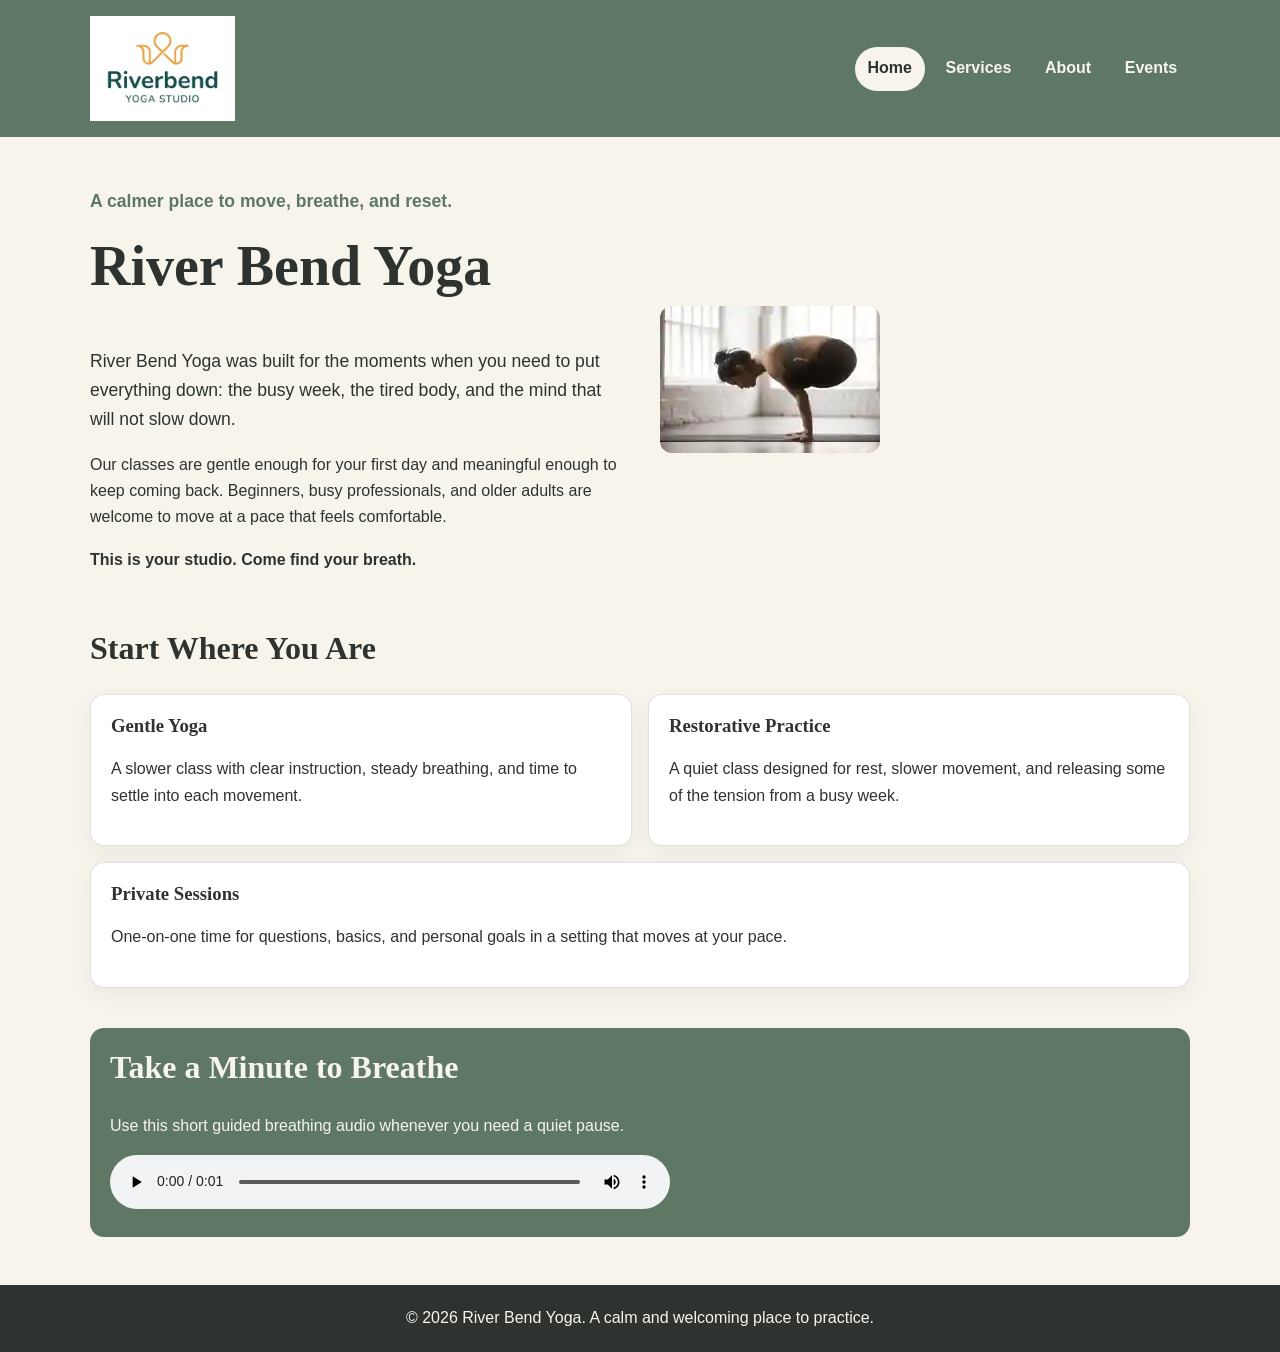
<file: index.html>
<!DOCTYPE html>
<html lang="en">
<head>
  <meta charset="UTF-8">
  <meta name="viewport" content="width=device-width, initial-scale=1.0">
  <title>River Bend Yoga | Home</title>
  <link rel="stylesheet" href="styles.css">
</head>
<body>
  <header class="site-header">
    <div class="header-inner">
      <a class="logo-link" href="index.html">
        <img src="yoga-logo_c.webp" alt="River Bend Yoga logo">
      </a>
      <nav class="site-nav" aria-label="Main navigation">
        <ul>
          <li><a href="index.html" aria-current="page">Home</a></li>
          <li><a href="services.html">Services</a></li>
          <li><a href="about.html">About</a></li>
          <li><a href="events.html">Events</a></li>
        </ul>
      </nav>
    </div>
  </header>

  <main>
    <section class="hero">
      <div class="hero-copy">
        <p class="tagline">A calmer place to move, breathe, and reset.</p>
        <h1>River Bend Yoga</h1>
        <p class="lead">River Bend Yoga was built for the moments when you need to put everything down: the busy week, the tired body, and the mind that will not slow down.</p>
        <p>Our classes are gentle enough for your first day and meaningful enough to keep coming back. Beginners, busy professionals, and older adults are welcome to move at a pace that feels comfortable.</p>
        <p><strong>This is your studio. Come find your breath.</strong></p>
      </div>
      <div class="hero-media">
        <picture>
          <source media="(min-width: 700px)" srcset="yoga-feature-large_c.webp">
          <img src="yoga-feature-small_c.webp" alt="Yoga students practicing together in a calm studio setting">
        </picture>
      </div>
    </section>

    <section class="section-block">
      <h2>Start Where You Are</h2>
      <div class="card-grid">
        <article class="card">
          <h3>Gentle Yoga</h3>
          <p>A slower class with clear instruction, steady breathing, and time to settle into each movement.</p>
        </article>
        <article class="card">
          <h3>Restorative Practice</h3>
          <p>A quiet class designed for rest, slower movement, and releasing some of the tension from a busy week.</p>
        </article>
        <article class="card">
          <h3>Private Sessions</h3>
          <p>One-on-one time for questions, basics, and personal goals in a setting that moves at your pace.</p>
        </article>
      </div>
    </section>

    <section class="callout">
      <h2>Take a Minute to Breathe</h2>
      <p>Use this short guided breathing audio whenever you need a quiet pause.</p>
      <audio controls>
        <source src="yoga-breathing_c.mp3" type="audio/mpeg">
        Your browser does not support the audio element.
        <a href="yoga-breathing_c.mp3">Listen to the guided breathing audio.</a>
      </audio>
    </section>
  </main>

  <footer class="site-footer">
    <p>&copy; 2026 River Bend Yoga. A calm and welcoming place to practice.</p>
  </footer>
  <script src="app.js"></script>
</body>
</html>
</file>
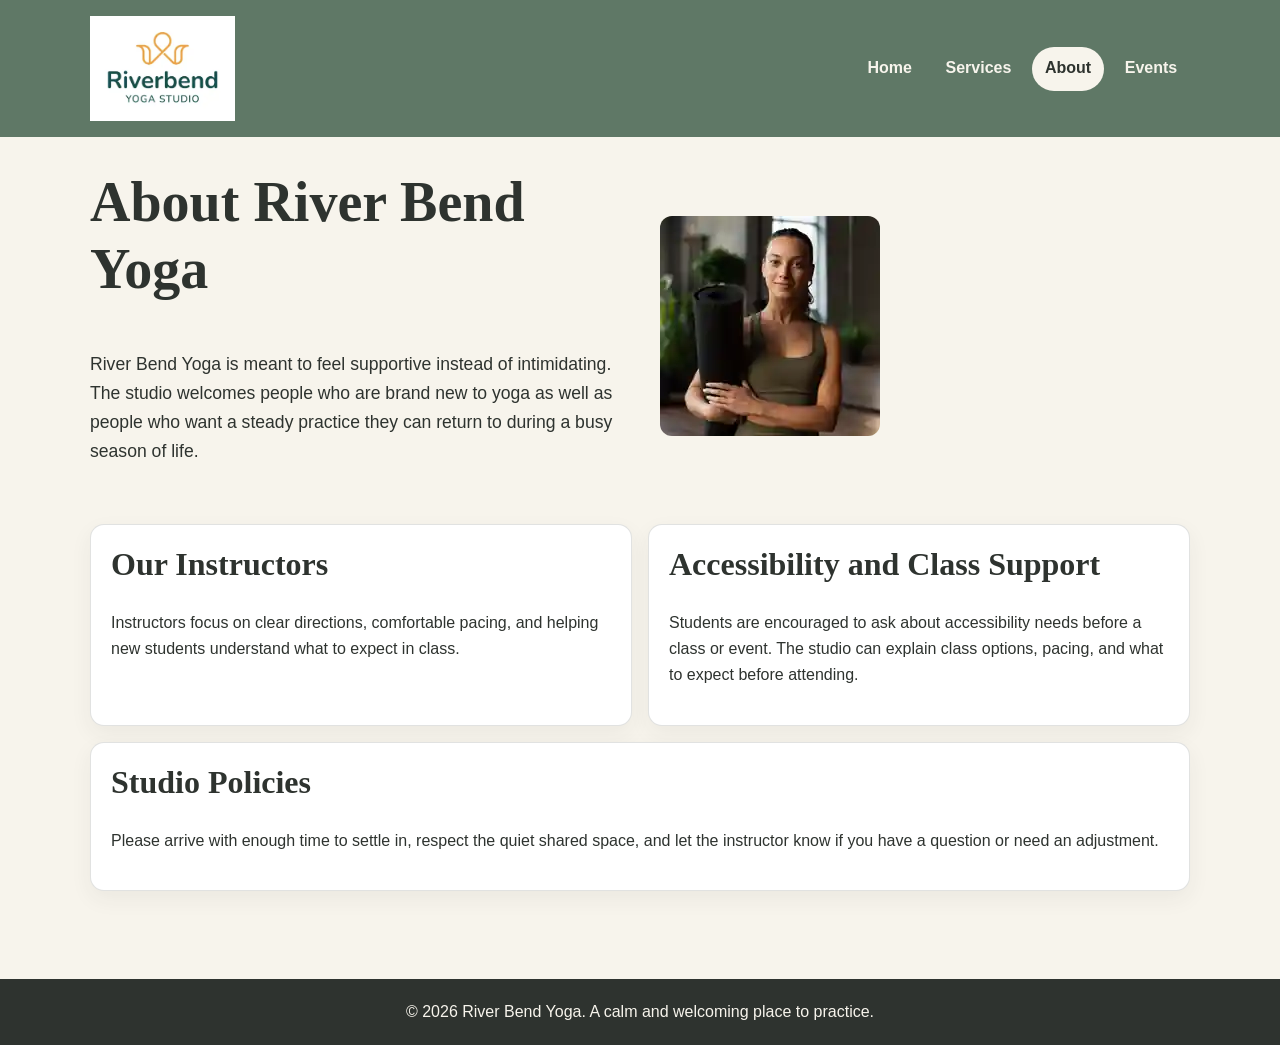
<file: about.html>
<!DOCTYPE html>
<html lang="en">
<head>
  <meta charset="UTF-8">
  <meta name="viewport" content="width=device-width, initial-scale=1.0">
  <title>River Bend Yoga | About</title>
  <link rel="stylesheet" href="styles.css">
</head>
<body>
  <header class="site-header">
    <div class="header-inner">
      <a class="logo-link" href="index.html"><img src="yoga-logo_c.webp" alt="River Bend Yoga logo"></a>
      <nav class="site-nav" aria-label="Main navigation">
        <ul>
          <li><a href="index.html">Home</a></li>
          <li><a href="services.html">Services</a></li>
          <li><a href="about.html" aria-current="page">About</a></li>
          <li><a href="events.html">Events</a></li>
        </ul>
      </nav>
    </div>
  </header>

  <main>
    <section class="split-section">
      <div class="split-copy">
        <h1>About River Bend Yoga</h1>
        <p class="lead">River Bend Yoga is meant to feel supportive instead of intimidating. The studio welcomes people who are brand new to yoga as well as people who want a steady practice they can return to during a busy season of life.</p>
      </div>
      <div class="split-media">
        <img src="yoga-instructor_c.webp" alt="River Bend Yoga instructor demonstrating a yoga pose in the studio">
      </div>
    </section>

    <section class="section-block">
      <div class="card-grid">
        <article class="card"><h2>Our Instructors</h2><p>Instructors focus on clear directions, comfortable pacing, and helping new students understand what to expect in class.</p></article>
        <article class="card"><h2>Accessibility and Class Support</h2><p>Students are encouraged to ask about accessibility needs before a class or event. The studio can explain class options, pacing, and what to expect before attending.</p></article>
        <article class="card"><h2>Studio Policies</h2><p>Please arrive with enough time to settle in, respect the quiet shared space, and let the instructor know if you have a question or need an adjustment.</p></article>
      </div>
    </section>
  </main>

  <footer class="site-footer"><p>&copy; 2026 River Bend Yoga. A calm and welcoming place to practice.</p></footer>
  <script src="app.js"></script>
</body>
</html>
</file>
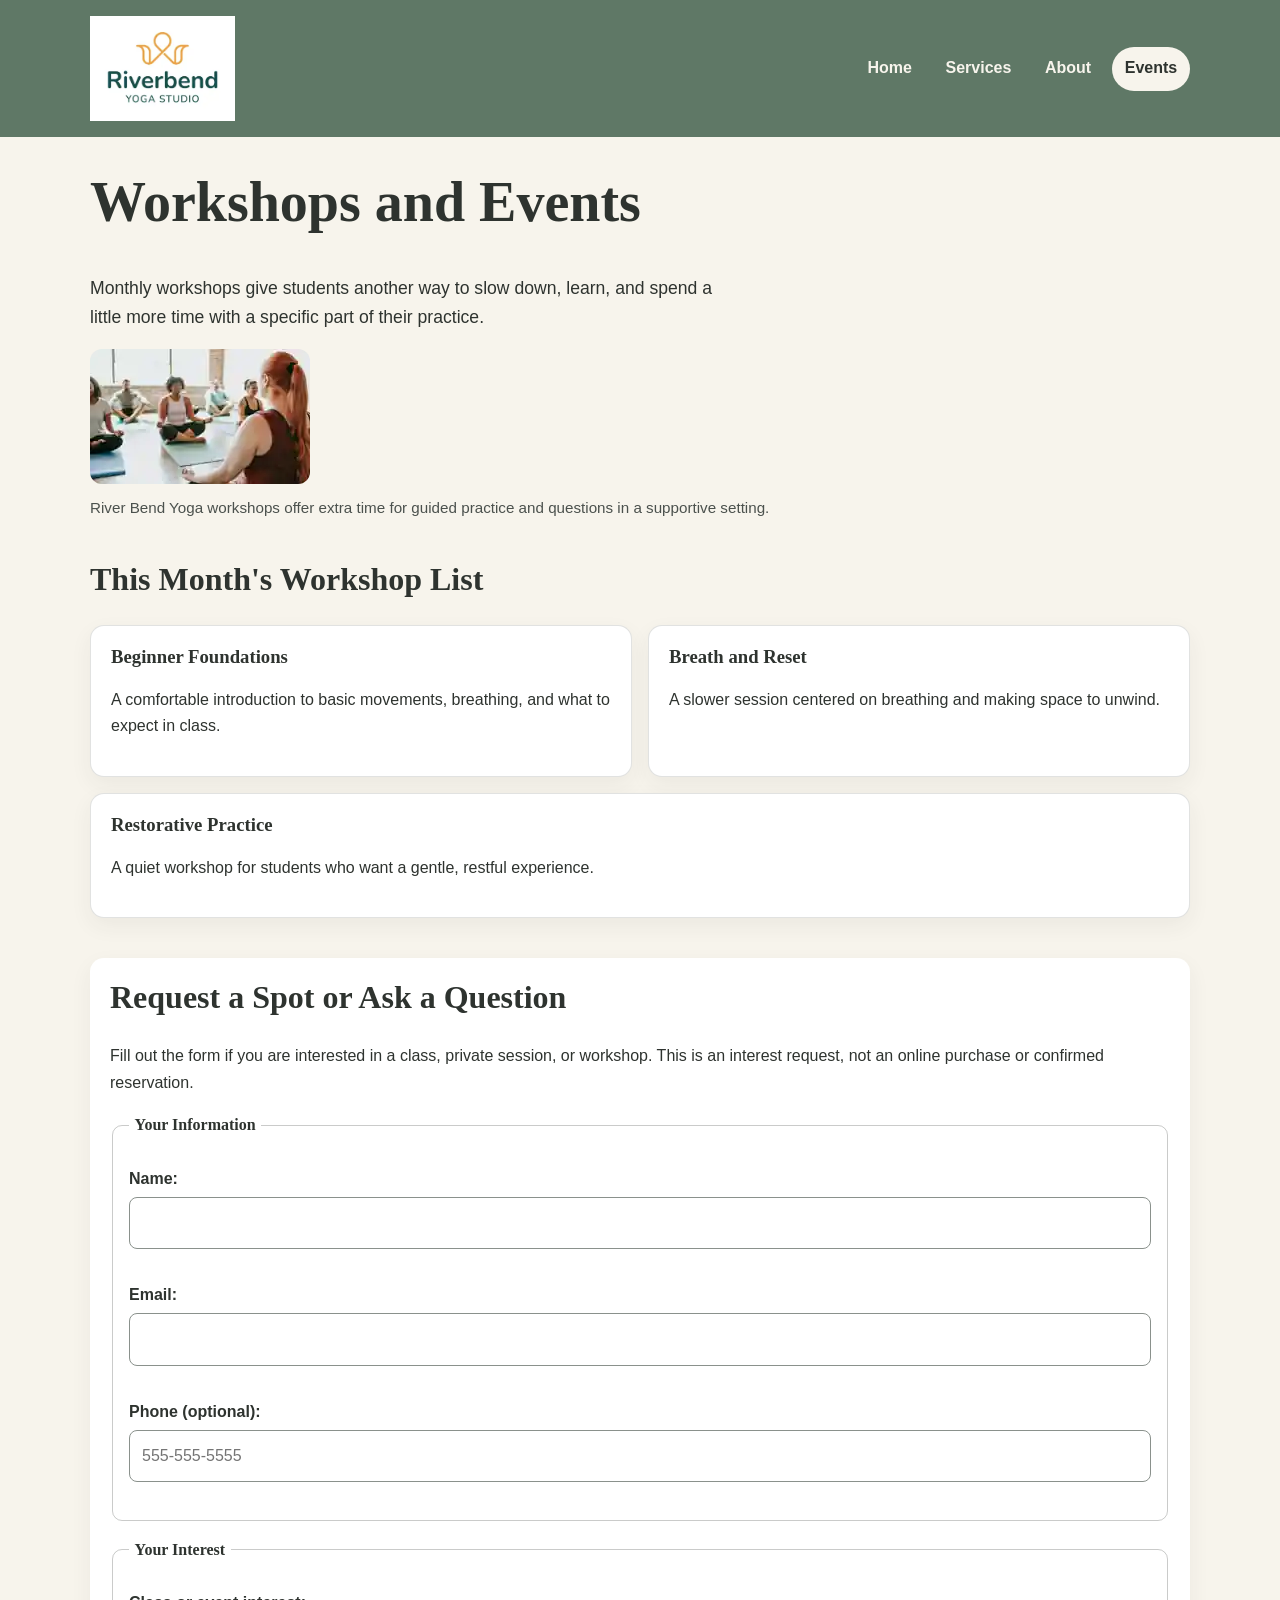
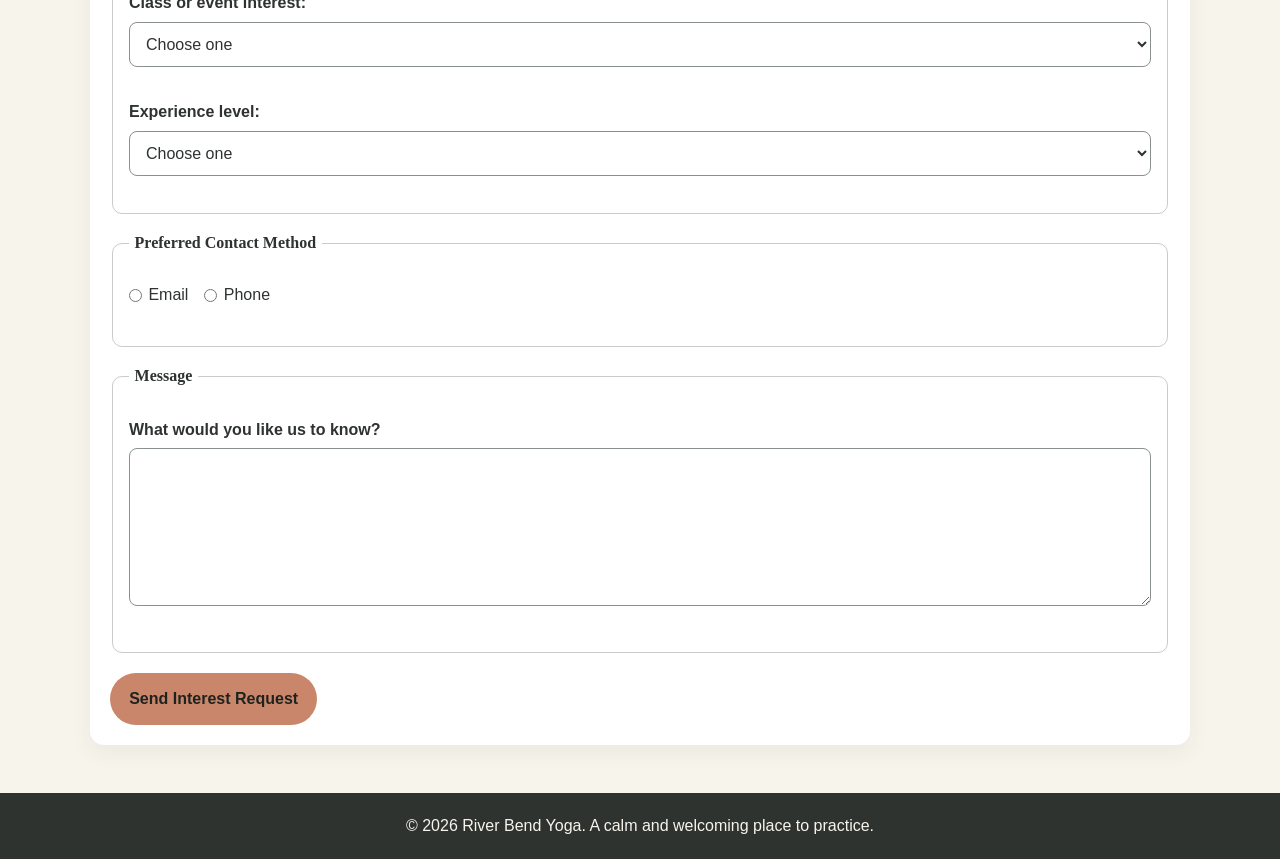
<file: events.html>
<!DOCTYPE html>
<html lang="en">
<head>
  <meta charset="UTF-8">
  <meta name="viewport" content="width=device-width, initial-scale=1.0">
  <title>River Bend Yoga | Events</title>
  <link rel="stylesheet" href="styles.css">
</head>
<body>
  <header class="site-header">
    <div class="header-inner">
      <a class="logo-link" href="index.html"><img src="yoga-logo_c.webp" alt="River Bend Yoga logo"></a>
      <nav class="site-nav" aria-label="Main navigation">
        <ul>
          <li><a href="index.html">Home</a></li>
          <li><a href="services.html">Services</a></li>
          <li><a href="about.html">About</a></li>
          <li><a href="events.html" aria-current="page">Events</a></li>
        </ul>
      </nav>
    </div>
  </header>

  <main>
    <h1>Workshops and Events</h1>
    <p class="lead">Monthly workshops give students another way to slow down, learn, and spend a little more time with a specific part of their practice.</p>

    <figure>
      <img src="yoga-workshop_c.webp" alt="Small group participating in a River Bend Yoga workshop">
      <figcaption>River Bend Yoga workshops offer extra time for guided practice and questions in a supportive setting.</figcaption>
    </figure>

    <section class="section-block">
      <h2>This Month's Workshop List</h2>
      <div class="card-grid">
        <article class="card"><h3>Beginner Foundations</h3><p>A comfortable introduction to basic movements, breathing, and what to expect in class.</p></article>
        <article class="card"><h3>Breath and Reset</h3><p>A slower session centered on breathing and making space to unwind.</p></article>
        <article class="card"><h3>Restorative Practice</h3><p>A quiet workshop for students who want a gentle, restful experience.</p></article>
      </div>
    </section>

    <section class="form-section">
      <h2>Request a Spot or Ask a Question</h2>
      <p>Fill out the form if you are interested in a class, private session, or workshop. This is an interest request, not an online purchase or confirmed reservation.</p>
      <form action="#" method="post" id="interest-form">
        <fieldset>
          <legend>Your Information</legend>
          <label for="name">Name:</label>
          <input type="text" id="name" name="name" required minlength="2" autocomplete="name" aria-describedby="name-error">
          <small class="error-message" id="name-error" aria-live="polite"></small>
          <label for="email">Email:</label>
          <input type="email" id="email" name="email" required autocomplete="email" aria-describedby="email-error">
          <small class="error-message" id="email-error" aria-live="polite"></small>
          <label for="phone">Phone (optional):</label>
          <input type="tel" id="phone" name="phone" pattern="[0-9]{3}-[0-9]{3}-[0-9]{4}" placeholder="555-555-5555" autocomplete="tel" aria-describedby="phone-error">
          <small class="error-message" id="phone-error" aria-live="polite"></small>
        </fieldset>
        <fieldset>
          <legend>Your Interest</legend>
          <label for="interest">Class or event interest:</label>
          <select id="interest" name="interest" required>
            <option value="">Choose one</option>
            <option value="gentle">Gentle Yoga</option>
            <option value="vinyasa">Vinyasa</option>
            <option value="restorative">Restorative Yoga</option>
            <option value="private">Private Session</option>
            <option value="workshop">Monthly Workshop</option>
          </select>
          <small class="error-message" id="interest-error" aria-live="polite"></small>
          <label for="experience">Experience level:</label>
          <select id="experience" name="experience" required>
            <option value="">Choose one</option>
            <option value="new">New to yoga</option>
            <option value="some">Some experience</option>
            <option value="regular">Regular practice</option>
          </select>
          <small class="error-message" id="experience-error" aria-live="polite"></small>
        </fieldset>
        <fieldset>
          <legend>Preferred Contact Method</legend>
          <div class="radio-row">
            <label><input type="radio" name="contact-method" value="email" required> Email</label>
            <label><input type="radio" name="contact-method" value="phone"> Phone</label>
          </div>
          <small class="error-message" id="contact-method-error" aria-live="polite"></small>
        </fieldset>
        <fieldset>
          <legend>Message</legend>
          <label for="message">What would you like us to know?</label>
          <textarea id="message" name="message" rows="5" minlength="10" required aria-describedby="message-error"></textarea>
          <small class="error-message" id="message-error" aria-live="polite"></small>
        </fieldset>
        <button type="submit">Send Interest Request</button>
        <p id="form-status" class="form-status" role="status" aria-live="polite"></p>
      </form>
    </section>
  </main>

  <footer class="site-footer"><p>&copy; 2026 River Bend Yoga. A calm and welcoming place to practice.</p></footer>
  <script src="app.js"></script>
</body>
</html>
</file>
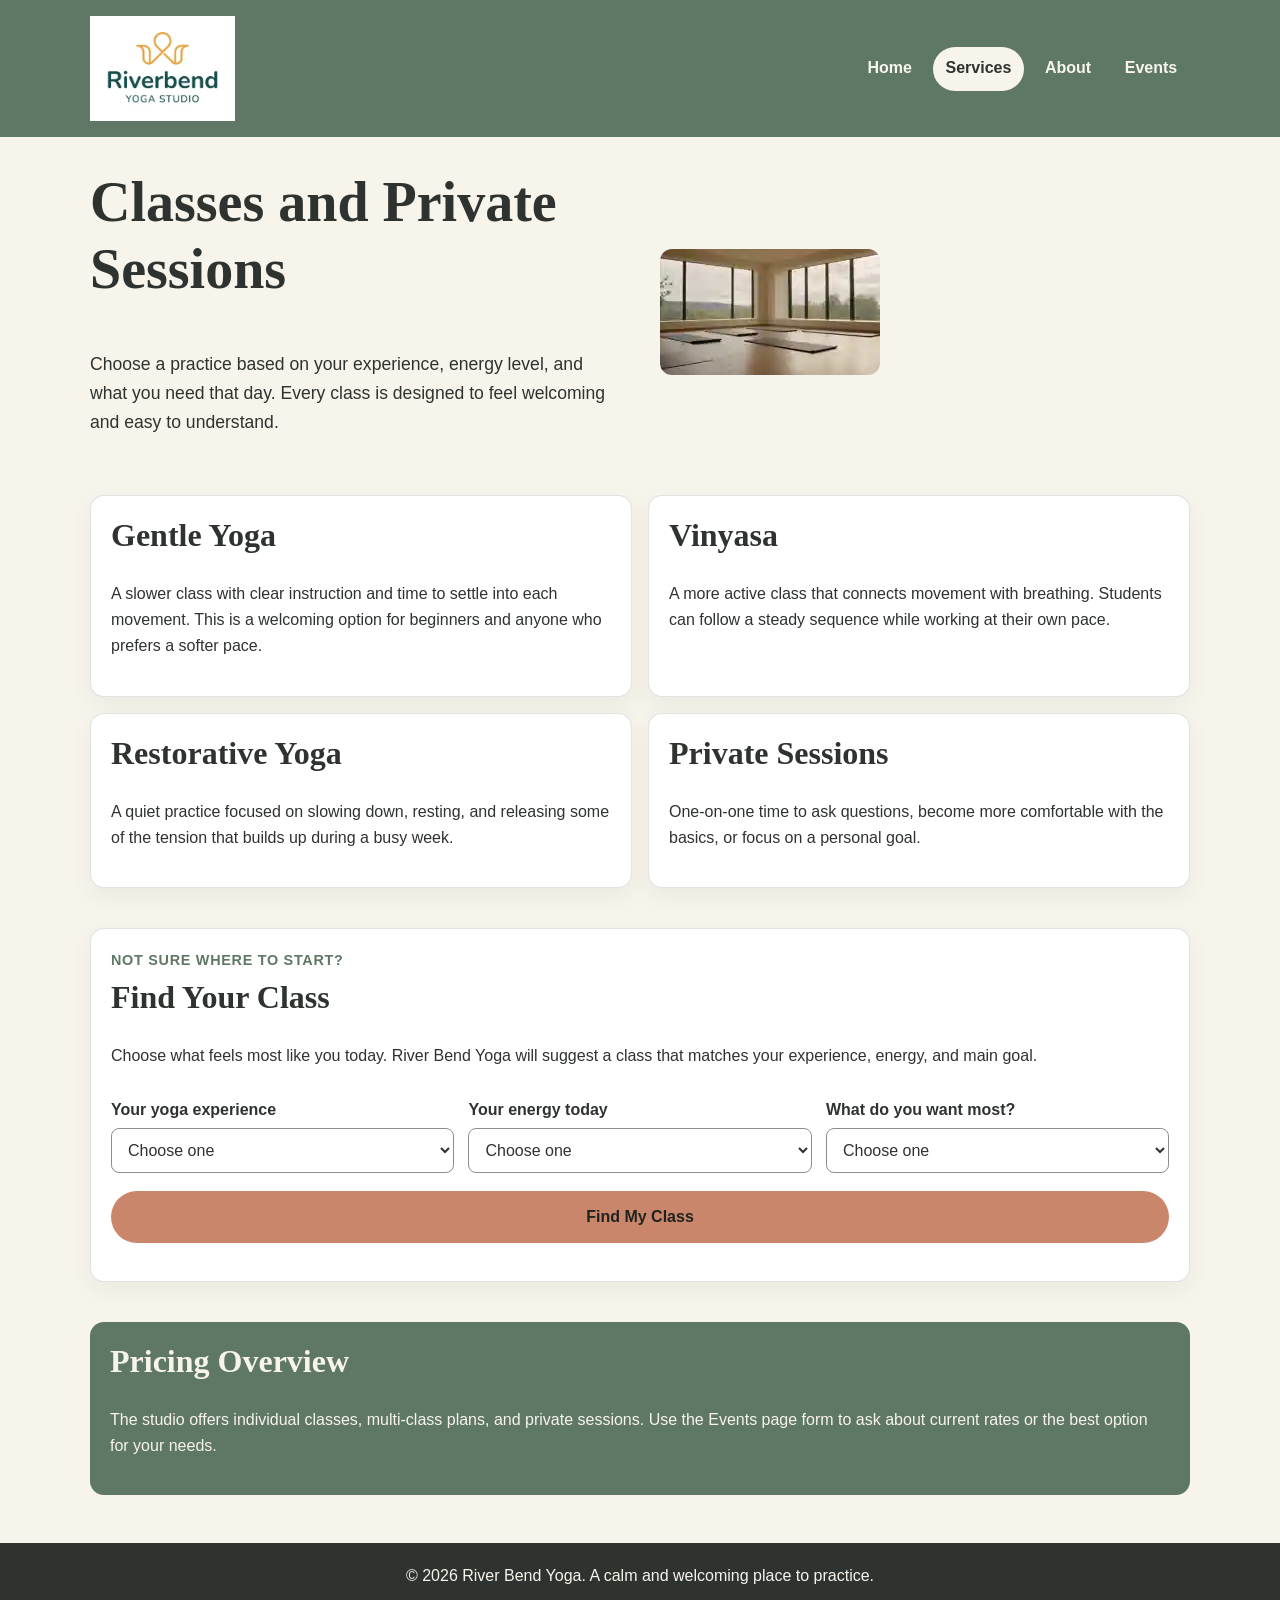
<file: services.html>
<!DOCTYPE html>
<html lang="en">
<head>
  <meta charset="UTF-8">
  <meta name="viewport" content="width=device-width, initial-scale=1.0">
  <title>River Bend Yoga | Services</title>
  <link rel="stylesheet" href="styles.css">
</head>
<body>
  <header class="site-header">
    <div class="header-inner">
      <a class="logo-link" href="index.html"><img src="yoga-logo_c.webp" alt="River Bend Yoga logo"></a>
      <nav class="site-nav" aria-label="Main navigation">
        <ul>
          <li><a href="index.html">Home</a></li>
          <li><a href="services.html" aria-current="page">Services</a></li>
          <li><a href="about.html">About</a></li>
          <li><a href="events.html">Events</a></li>
        </ul>
      </nav>
    </div>
  </header>

  <main>
    <section class="split-section">
      <div class="split-copy">
        <h1>Classes and Private Sessions</h1>
        <p class="lead">Choose a practice based on your experience, energy level, and what you need that day. Every class is designed to feel welcoming and easy to understand.</p>
      </div>
      <div class="split-media">
        <img src="yoga-studio_c.webp" alt="Bright River Bend Yoga studio with open floor space for classes">
      </div>
    </section>

    <section class="section-block">
      <div class="card-grid">
        <article class="card"><h2>Gentle Yoga</h2><p>A slower class with clear instruction and time to settle into each movement. This is a welcoming option for beginners and anyone who prefers a softer pace.</p></article>
        <article class="card"><h2>Vinyasa</h2><p>A more active class that connects movement with breathing. Students can follow a steady sequence while working at their own pace.</p></article>
        <article class="card"><h2>Restorative Yoga</h2><p>A quiet practice focused on slowing down, resting, and releasing some of the tension that builds up during a busy week.</p></article>
        <article class="card"><h2>Private Sessions</h2><p>One-on-one time to ask questions, become more comfortable with the basics, or focus on a personal goal.</p></article>
      </div>
    </section>

    <section class="feature-panel" aria-labelledby="class-finder-heading">
      <div class="feature-copy">
        <p class="eyebrow">Not sure where to start?</p>
        <h2 id="class-finder-heading">Find Your Class</h2>
        <p>Choose what feels most like you today. River Bend Yoga will suggest a class that matches your experience, energy, and main goal.</p>
      </div>
      <div class="class-finder">
        <div class="finder-field">
          <label for="finder-experience">Your yoga experience</label>
          <select id="finder-experience">
            <option value="">Choose one</option>
            <option value="new">New to yoga</option>
            <option value="some">Some experience</option>
            <option value="regular">Regular practice</option>
          </select>
        </div>
        <div class="finder-field">
          <label for="finder-energy">Your energy today</label>
          <select id="finder-energy">
            <option value="">Choose one</option>
            <option value="low">Low / need a slower pace</option>
            <option value="medium">Steady / open to movement</option>
            <option value="high">Ready for something active</option>
          </select>
        </div>
        <div class="finder-field">
          <label for="finder-goal">What do you want most?</label>
          <select id="finder-goal">
            <option value="">Choose one</option>
            <option value="learn">Learn the basics</option>
            <option value="relax">Relax and reset</option>
            <option value="move">Move and build energy</option>
            <option value="personal">Personal attention</option>
          </select>
        </div>
        <button type="button" id="find-class-button">Find My Class</button>
        <p id="finder-feedback" class="feature-feedback" role="status" aria-live="polite"></p>
        <div id="class-result" class="class-result" hidden aria-live="polite">
          <p class="result-label">Your class match</p>
          <h3 id="class-result-name"></h3>
          <p id="class-result-description"></p>
          <a class="text-link" href="events.html">Ask about this class</a>
        </div>
      </div>
    </section>

    <section class="callout">
      <h2>Pricing Overview</h2>
      <p>The studio offers individual classes, multi-class plans, and private sessions. Use the Events page form to ask about current rates or the best option for your needs.</p>
    </section>
  </main>

  <footer class="site-footer"><p>&copy; 2026 River Bend Yoga. A calm and welcoming place to practice.</p></footer>
  <script src="app.js"></script>
</body>
</html>
</file>
<file: styles.css>
:root {
  --cream: #F7F4EC;
  --sage: #5F7866;
  --charcoal: #2E332F;
  --clay: #C9866A;
}

* {
  box-sizing: border-box;
}

body {
  margin: 0;
  font-family: Arial, Helvetica, sans-serif;
  color: var(--charcoal);
  background: var(--cream);
  line-height: 1.65;
}

img {
  display: block;
  max-width: 100%;
  height: auto;
  border-radius: 12px;
}

a {
  color: var(--charcoal);
}

a:focus,
button:focus,
input:focus,
select:focus,
textarea:focus {
  outline: 3px solid var(--clay);
  outline-offset: 3px;
}

.site-header {
  background: var(--sage);
  color: var(--cream);
  padding: 1rem;
}

.header-inner {
  width: min(1100px, 100%);
  margin: 0 auto;
  display: flex;
  flex-direction: column;
  gap: 1rem;
  align-items: center;
}

.logo-link img {
  width: 145px;
  border-radius: 0;
}

.site-nav ul {
  list-style: none;
  margin: 0;
  padding: 0;
  display: flex;
  flex-wrap: wrap;
  justify-content: center;
  gap: .5rem;
}

.site-nav a {
  display: block;
  color: var(--cream);
  text-decoration: none;
  font-weight: 700;
  padding: .55rem .8rem;
  border-radius: 999px;
}

.site-nav a:hover,
.site-nav a[aria-current="page"] {
  background: var(--cream);
  color: var(--charcoal);
}

main {
  width: min(1100px, calc(100% - 2rem));
  margin: 0 auto;
  padding: 2rem 0 3rem;
}

h1,
h2,
h3 {
  font-family: Georgia, "Times New Roman", serif;
  line-height: 1.2;
  color: var(--charcoal);
}

h1 {
  font-size: clamp(2rem, 7vw, 3.5rem);
  margin-top: 0;
}

h2 {
  font-size: clamp(1.45rem, 4vw, 2rem);
  margin-top: 0;
}

.lead {
  font-size: 1.1rem;
  max-width: 65ch;
}

.hero,
.split-section {
  display: flex;
  flex-direction: column;
  gap: 1.5rem;
  align-items: center;
  margin-bottom: 2.5rem;
}

.hero-copy,
.hero-media,
.split-copy,
.split-media {
  flex: 1 1 0;
  width: 100%;
}

.tagline {
  color: var(--sage);
  font-weight: 700;
  font-size: 1.1rem;
}

.section-block {
  margin: 2.5rem 0;
}

.card-grid {
  display: flex;
  flex-direction: column;
  gap: 1rem;
}

.card {
  flex: 1 1 220px;
  background: #ffffff;
  border: 1px solid rgba(46, 51, 47, .14);
  border-radius: 14px;
  padding: 1.25rem;
  box-shadow: 0 8px 22px rgba(46, 51, 47, .06);
}

.card h2,
.card h3 {
  margin-top: 0;
}

.callout {
  background: var(--sage);
  color: var(--cream);
  padding: 1.25rem;
  border-radius: 14px;
}

.callout h2 {
  color: var(--cream);
}

audio {
  width: 100%;
  max-width: 560px;
}

figure {
  margin: 0 0 2rem;
}

figcaption {
  margin-top: .65rem;
  font-size: .95rem;
  color: #4b514d;
}

.form-section {
  background: #ffffff;
  border-radius: 14px;
  padding: 1.25rem;
  box-shadow: 0 8px 22px rgba(46, 51, 47, .06);
}

form {
  display: flex;
  flex-direction: column;
  gap: 1rem;
}

fieldset {
  border: 1px solid rgba(46, 51, 47, .25);
  border-radius: 10px;
  padding: 1rem;
}

legend {
  font-family: Georgia, "Times New Roman", serif;
  font-weight: 700;
  padding: 0 .35rem;
}

label {
  display: block;
  font-weight: 700;
  margin-top: .7rem;
}

input,
select,
textarea {
  width: 100%;
  margin-top: .3rem;
  padding: .75rem;
  border: 1px solid #8a918c;
  border-radius: 8px;
  font: inherit;
  background: #fff;
  color: var(--charcoal);
}

.radio-row {
  display: flex;
  gap: 1rem;
  flex-wrap: wrap;
  margin-top: .6rem;
}

.radio-row label {
  display: inline-flex;
  align-items: center;
  gap: .4rem;
  margin: 0;
  font-weight: 400;
}

.radio-row input {
  width: auto;
  margin: 0;
}

button {
  align-self: flex-start;
  border: 0;
  border-radius: 999px;
  background: var(--clay);
  color: #1f231f;
  font: inherit;
  font-weight: 700;
  padding: .8rem 1.2rem;
  cursor: pointer;
}

button:hover {
  filter: brightness(.95);
}

.site-footer {
  background: var(--charcoal);
  color: var(--cream);
  padding: 1.25rem;
  text-align: center;
}

.site-footer p {
  margin: 0;
}

@media (min-width: 768px) {
  .header-inner {
    flex-direction: row;
    justify-content: space-between;
  }

  .hero,
  .split-section {
    flex-direction: row;
    align-items: center;
    gap: 2.5rem;
  }

  .card-grid {
    flex-direction: row;
    flex-wrap: wrap;
  }

  .card {
    min-width: calc(50% - .5rem);
  }

  form {
    flex-direction: row;
    flex-wrap: wrap;
  }

  form fieldset {
    flex: 1 1 calc(50% - .5rem);
  }

  form fieldset:last-of-type {
    flex-basis: 100%;
  }

  button {
    margin-top: .25rem;
  }
}

.feature-panel {
  margin: 2.5rem 0;
  background: #ffffff;
  border: 1px solid rgba(46, 51, 47, .14);
  border-radius: 14px;
  padding: 1.25rem;
  box-shadow: 0 8px 22px rgba(46, 51, 47, .06);
}

.eyebrow,
.result-label {
  margin: 0 0 .3rem;
  color: var(--sage);
  font-size: .9rem;
  font-weight: 700;
  letter-spacing: .05em;
  text-transform: uppercase;
}

.class-finder {
  display: flex;
  flex-direction: column;
  gap: .9rem;
  margin-top: 1rem;
}

.finder-field {
  flex: 1 1 0;
}

.feature-feedback,
.form-status {
  margin: .2rem 0 0;
  font-weight: 700;
}

.class-result {
  margin-top: .25rem;
  padding: 1rem;
  border-left: 5px solid var(--clay);
  border-radius: 8px;
  background: var(--cream);
}

.class-result h3 {
  margin: .15rem 0 .45rem;
}

.text-link {
  font-weight: 700;
}

.error-message {
  display: block;
  min-height: 1.2em;
  margin-top: .25rem;
  color: #8a2f24;
  font-size: .92rem;
  font-weight: 700;
}

.field-error {
  border: 2px solid #8a2f24;
  background: #fff8f6;
}

@media (min-width: 768px) {
  .class-finder {
    flex-direction: row;
    flex-wrap: wrap;
    align-items: flex-end;
  }

  .finder-field {
    min-width: calc(33.333% - .7rem);
  }

  .class-finder button,
  .feature-feedback,
  .class-result {
    flex-basis: 100%;
  }
}
</file>
